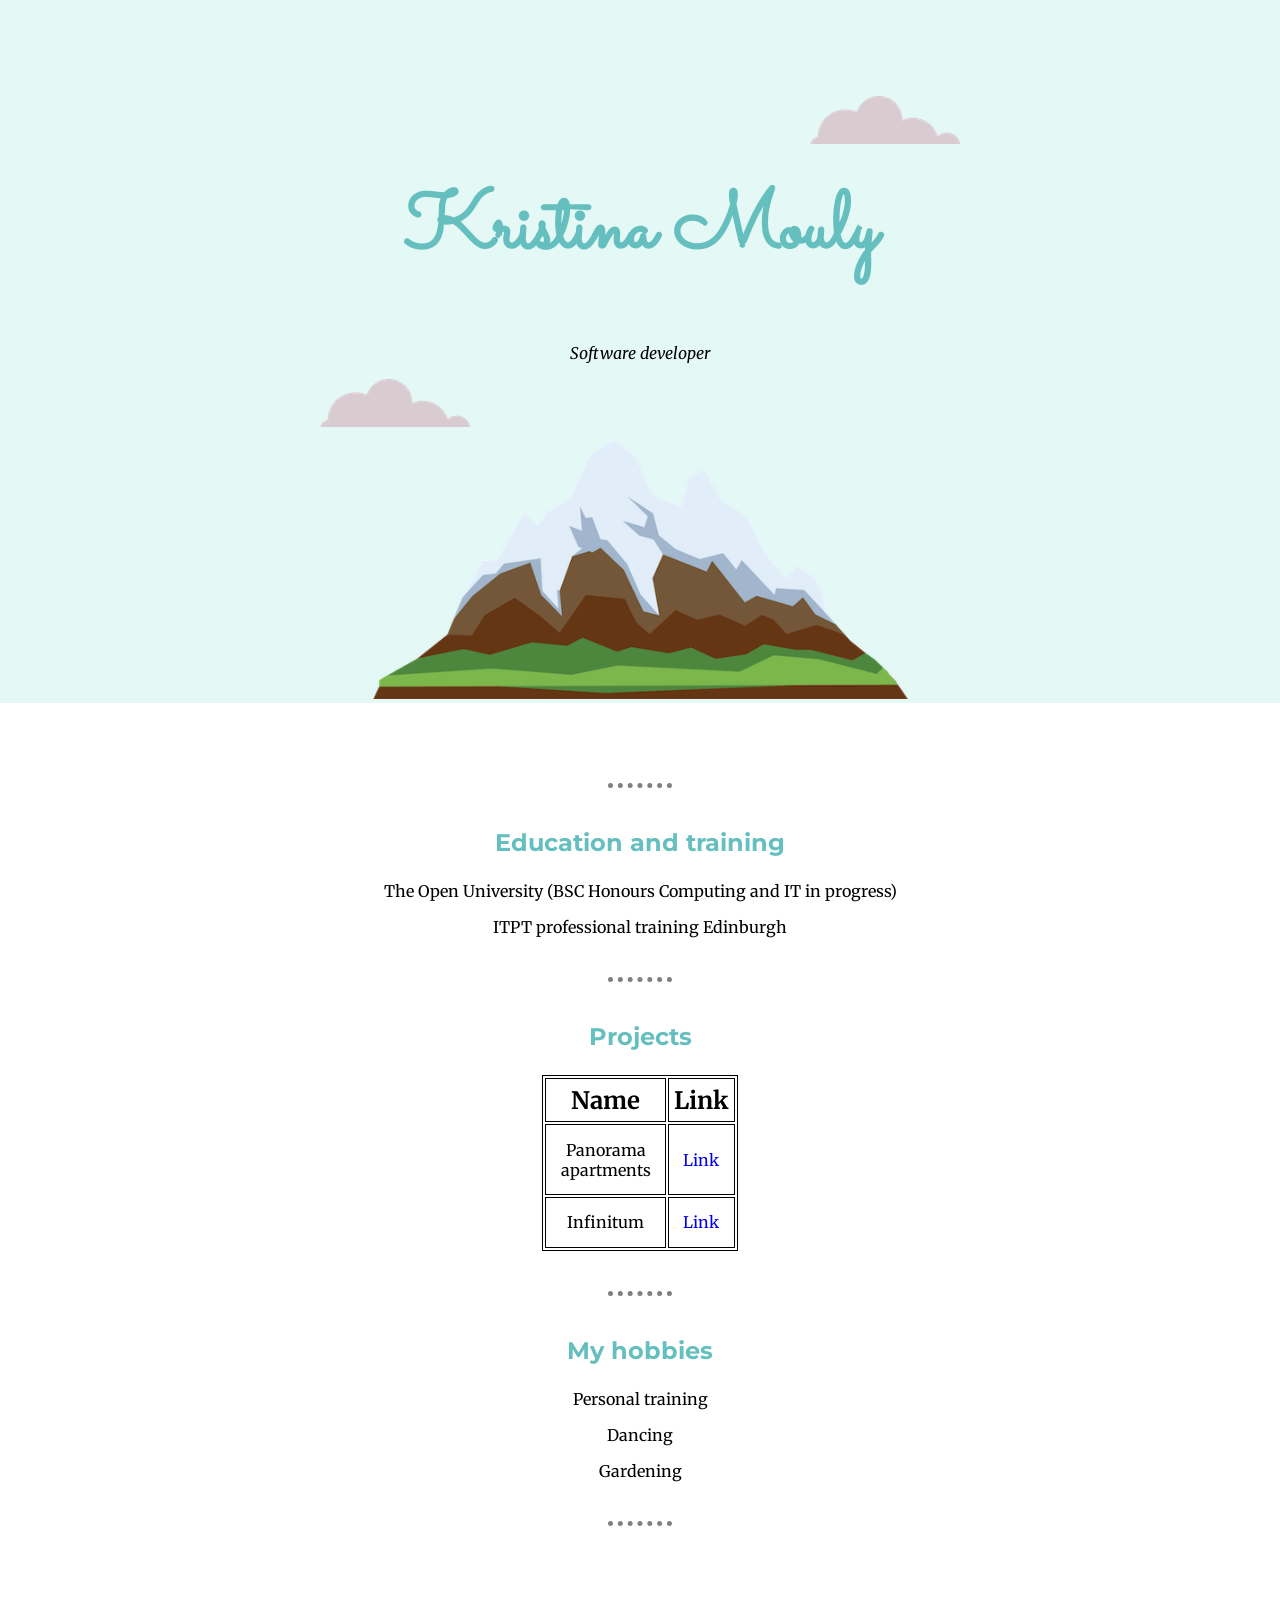
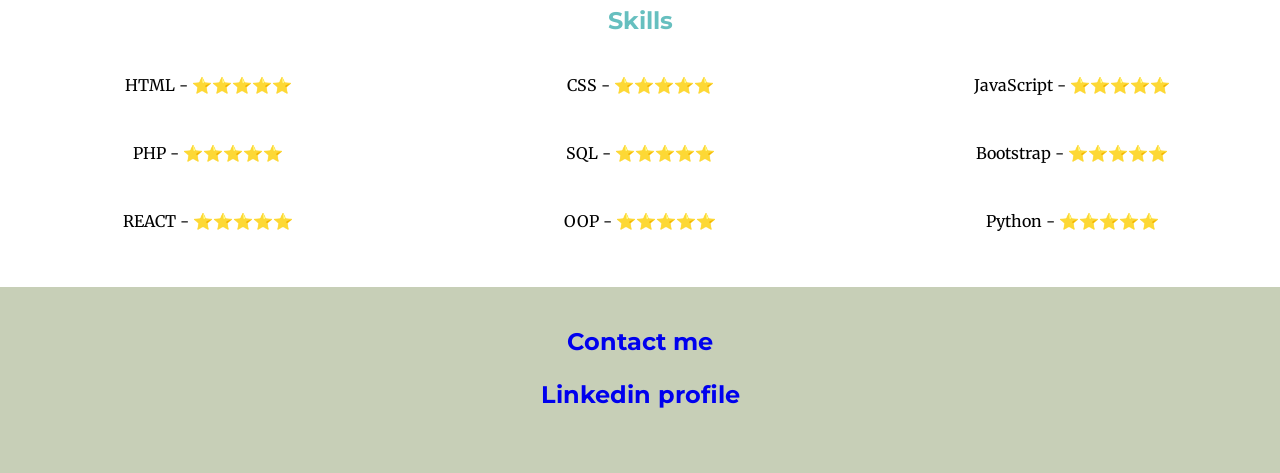
<file: index.html>
<!DOCTYPE html>
<html lang="en" dir="ltr">

<head>
  <meta charset="utf-8">
<meta name="viewport" content="width=device-width, initial-scale=1.0">
  <link rel="icon" href="favicon.ico">
  <link rel="stylesheet" href="mycss.css" />
  <link rel="preconnect" href="https://fonts.gstatic.com">
  <link href="https://fonts.googleapis.com/css2?family=Merriweather:wght@300&family=Montserrat&family=Sacramento&display=swap" rel="stylesheet">
  <title>Kristina Mouly-personal site</title>
</head>

<body>
  <div class="top-container">
    <img class="img1" src="cloud.png" alt="cloud-image" />
    <h1>Kristina Mouly</h1>
    <p><em>Software developer</em></p>
    <img class="img2" src="cloud.png" alt="cloud image" />
    <img class="img3" src="mountain.png" alt="mountain image" />


  </div>
  <div class="middle-container">
    <hr />
    <h3>Education and training</h3>
    <p>The Open University (BSC Honours Computing and IT in progress)</p>
    <p>ITPT professional training Edinburgh</p>
    <hr />
    <h3>Projects</h3>
    <table class="tbl1">
      <tr>
        <th>Name</th>
        <th>Link</th>
      </tr>
      <tr>
        <td>Panorama apartments</td>
        <td><a href="https://krizzyinfinity.github.io/panorama-apartments.github.io/">Link</a></td>
      </tr>
      <tr>
        <td>Infinitum</td>
        <td><a href="https://krizzyinfinity.github.io/infinitum-website/">Link</a></td>
      </tr>
    </table>
    <hr />
    <h3>My hobbies</h3>
    <p>Personal training</p>
    <p>Dancing</p>
    <p>Gardening</p>
    <hr />
  </div>
  <div class="bottom-container">
    <h3>Skills</h3>

<section>
<p>HTML - ⭐⭐⭐⭐⭐ </p>
<p>CSS - ⭐⭐⭐⭐⭐ </p>
<p>JavaScript - ⭐⭐⭐⭐⭐ </p>
<p>PHP - ⭐⭐⭐⭐⭐ </p>
<p>SQL - ⭐⭐⭐⭐⭐ </p>
<p> Bootstrap - ⭐⭐⭐⭐⭐ </p>
<p>REACT - ⭐⭐⭐⭐⭐ </p>
<p>OOP - ⭐⭐⭐⭐⭐ </p>
<p>Python - ⭐⭐⭐⭐⭐ </p>
</section>



      </tr>
    </table>
  </div>
  <footer>
    <h3><a href="mailto:kristinamouly@outlook.com">Contact me</a></h3>
    <h3> <a href="https://www.linkedin.com/in/kristina-mouly-780180114/">Linkedin profile</a>
    </h3>
  </footer>

</body>

</html>
</file>
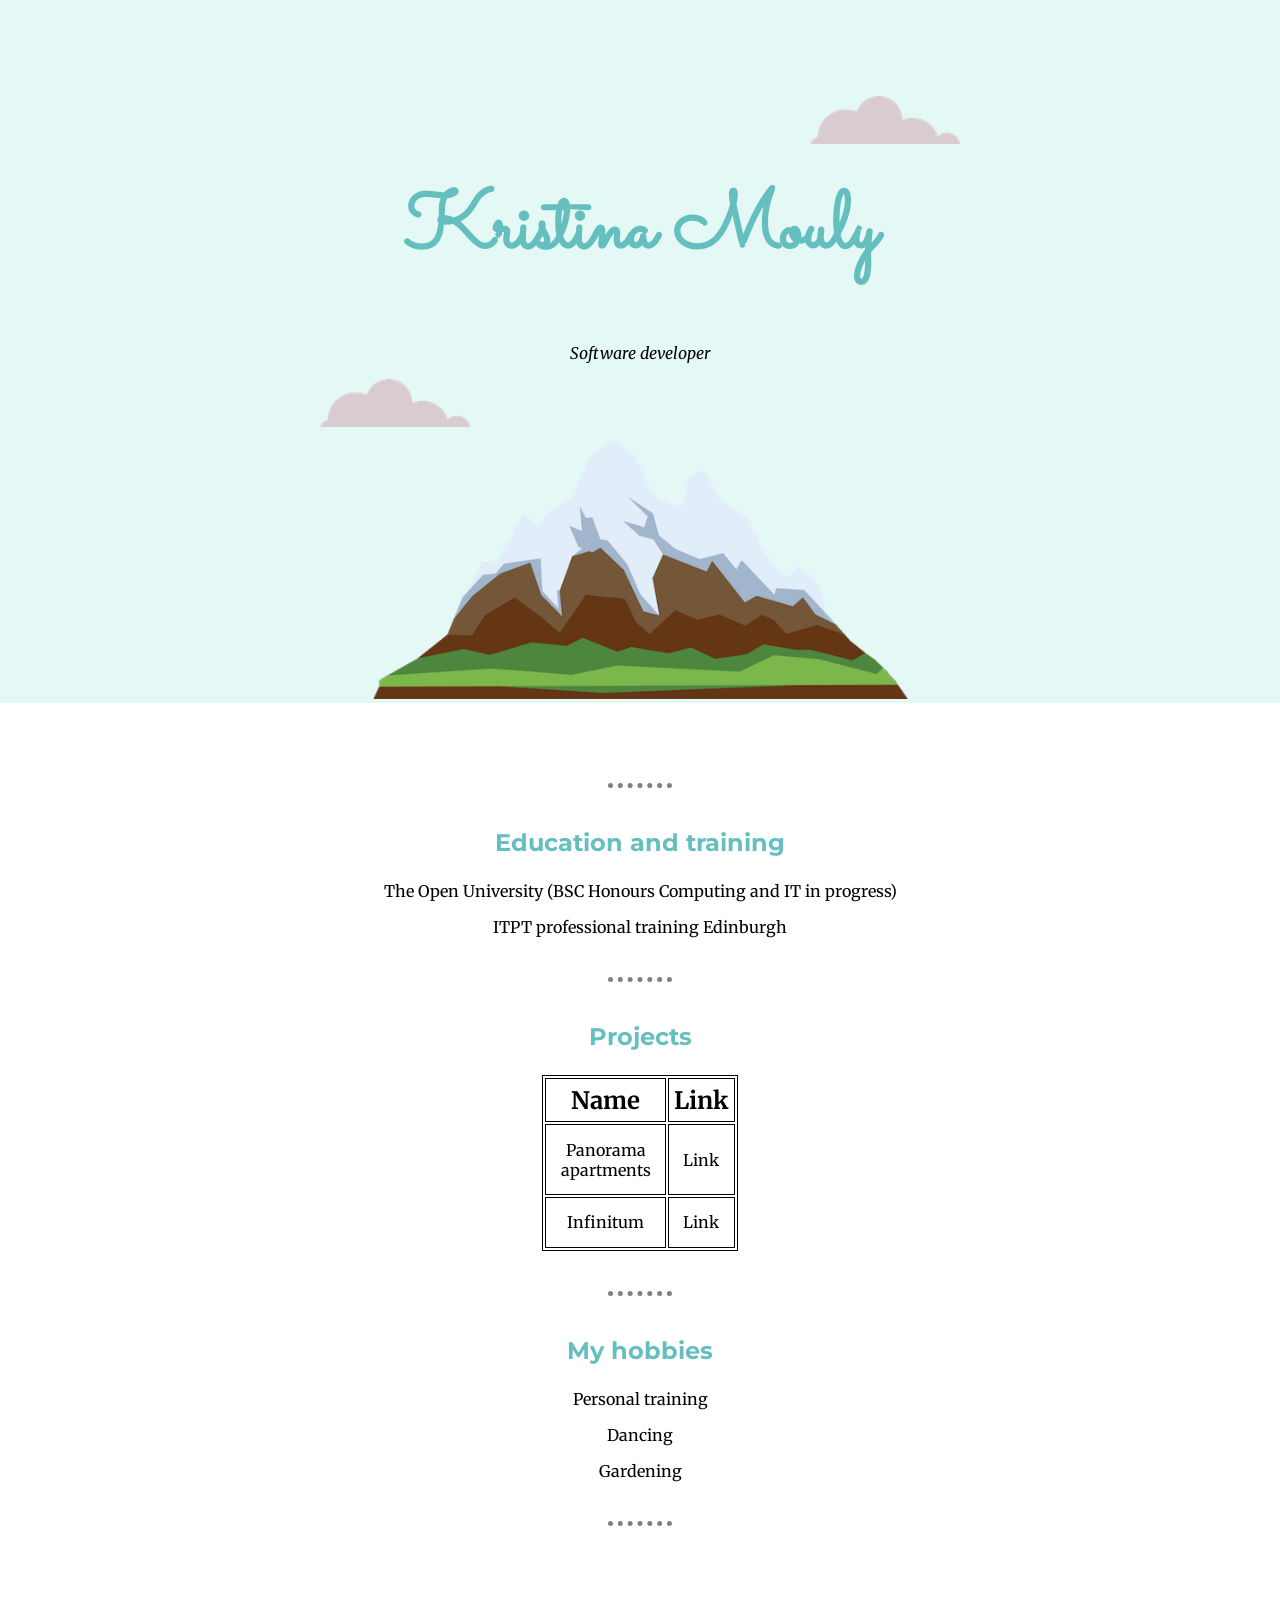
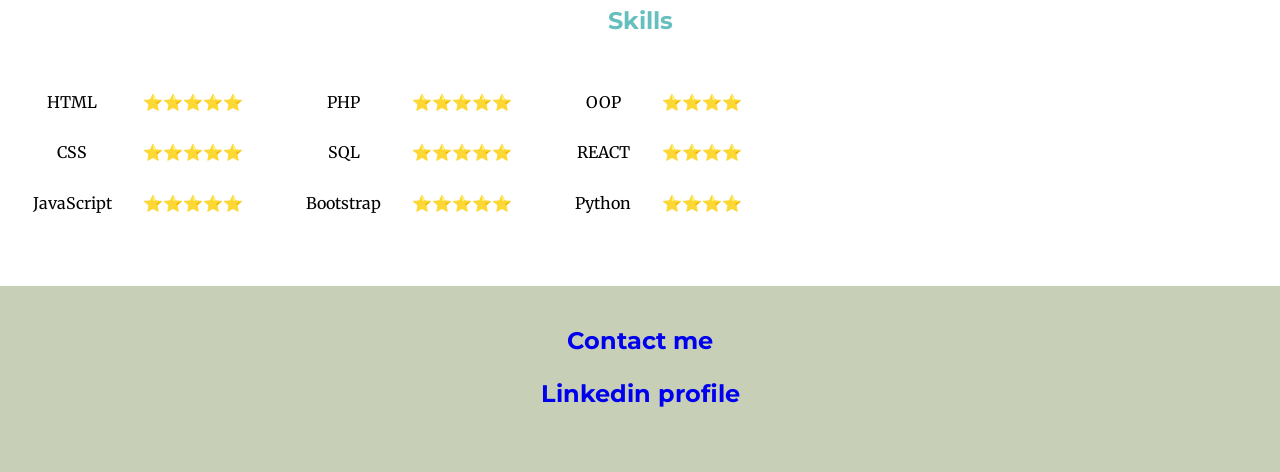
<file: mypersonalsite.html>
<!DOCTYPE html>
<html lang="en" dir="ltr">

<head>
  <meta charset="utf-8">
  <link rel="icon" href="favicon.ico">
  <link rel="stylesheet" href="mycss.css" />
  <link rel="preconnect" href="https://fonts.gstatic.com">
  <link href="https://fonts.googleapis.com/css2?family=Merriweather:wght@300&family=Montserrat&family=Sacramento&display=swap" rel="stylesheet">
  <title>Kristina Mouly-personal site</title>
</head>

<body>
  <div class="top-container">
    <img class="img1" src="cloud.png" alt="cloud-image" />
    <h1>Kristina Mouly</h1>
    <p><em>Software developer</em></p>
    <img class="img2" src="cloud.png" alt="cloud image" />
    <img class="img3" src="mountain.png" alt="mountain image" />


  </div>
  <div class="middle-container">
    <hr />
    <h3>Education and training</h3>
    <p>The Open University (BSC Honours Computing and IT in progress)</p>
    <p>ITPT professional training Edinburgh</p>
    <hr />
    <h3>Projects</h3>
    <table class="tbl1">
      <tr>
        <th>Name</th>
        <th>Link</th>
      </tr>
      <tr>
        <td>Panorama apartments</td>
        <td>Link</td>
      </tr>
      <tr>
        <td>Infinitum</td>
        <td>Link</td>
      </tr>
    </table>
    <hr />
    <h3>My hobbies</h3>
    <p>Personal training</p>
    <p>Dancing</p>
    <p>Gardening</p>
    <hr />
  </div>
  <div class="bottom-container">
    <h3>Skills</h3>
    <table class="tbl2">
      <tr>
        <td>
          <table>
            <tr>
              <td>HTML</td>
              <td>⭐⭐⭐⭐⭐</td>
            </tr>
            <tr>
              <td>CSS</td>
              <td>⭐⭐⭐⭐⭐</td>
            </tr>
            <tr>
              <td>JavaScript</td>
              <td>⭐⭐⭐⭐⭐</td>
            </tr>
          </table>
        </td>
        <td>
          <table>
            <tr>
              <td>PHP</td>
              <td>⭐⭐⭐⭐⭐</td>
            </tr>
            <tr>
              <td>SQL</td>
              <td>⭐⭐⭐⭐⭐</td>
            </tr>
            <tr>
              <td>Bootstrap</td>
              <td>⭐⭐⭐⭐⭐</td>
            </tr>
          </table>
        </td>

        <td>
          <table>
            <tr>
              <td>OOP</td>
              <td>⭐⭐⭐⭐</td>
            </tr>
            <tr>
              <td>REACT</td>
              <td>⭐⭐⭐⭐</td>
            </tr>
            <tr>
              <td>Python</td>
              <td>⭐⭐⭐⭐</td>
            </tr>
          </table>
        </td>




      </tr>
</table>
  </div>
  <footer>
    <h3><a href="mailto:kristinamouly@outlook.com">Contact me</a></h3>
    <h3> <a href="https://www.linkedin.com/in/kristina-mouly-780180114/">Linkedin profile</a>
    </h3>
  </footer>

</body>

</html>
</file>
<file: mycss.css>
body{
margin: 0 0;
text-align: center;
font-family: 'Merriweather', serif;
}



h3 {
color: #66BFBF;
text-align:center;
margin-top: 0;
font-size: 1.5rem;
font-family: 'Montserrat', sans-serif;
}

h1 {
  font-size: 5rem;
color: #66BFBF;
  font-family: 'Sacramento', cursive;
  text-align:center;
  padding-top: 3.75rem;
}
p {
  font-size: 1rem;

}



.img1 {
  position: absolute;
  right: 20rem;
  top: 4rem;
  padding-top: 2rem;
}

.img2 {
position: absolute;
left: 20rem;

}

.img3 {
  margin: auto;
  height: 20rem;

}
.top-container {
background-color: #E4F9F5;
padding-top: 3.75rem;
width: 100%;
height: auto;
}

.middle-container {
padding-top: 2.5rem;
padding-bottom: 2.5rem;
margin: 0 auto;
}

.bottom-container {
padding-bottom: 2.5rem;


}

.tbl1 {
margin: auto;
border: solid 1px;

}



th {
height: 2.5rem;
width: 2.5rem;
border: solid 1px;
font-size: 1.5rem;
}
section {
  display: grid;
 grid-template-columns: 1fr 1fr 1fr;
 grid-gap: 1rem;
   margin: auto;
}
td {
padding: 0.9rem;
font-size: 1rem;
}
 .tbl1 td {
  border: solid 1px;
}

a {
text-decoration: none;

}

hr {
border-color: grey;
border-style: none;
border-top-style: dotted;
border-width: 5px;
width: 5%;
margin: 40px auto;
}

footer {
  background-color: #c7cfb7;
  padding-top: 2.5rem;
padding-bottom: 2.5rem;
width: 100%;
}


@media screen and (max-width: 50rem) {
  section {
    grid-template-columns: 1fr 1fr;
  }
  

  .img3  {
    width: 80%;
    margin: auto;
  }

  .img1, .img2 {
    display: none;
  }

}

@media screen and (max-width: 23.5rem) {
  section {
    grid-template-columns: 1fr;
  }


  .img1, .img2  {
    display: none;
  }
  .img3 {
    width: 80%;
margin: auto;
  }

}
</file>
